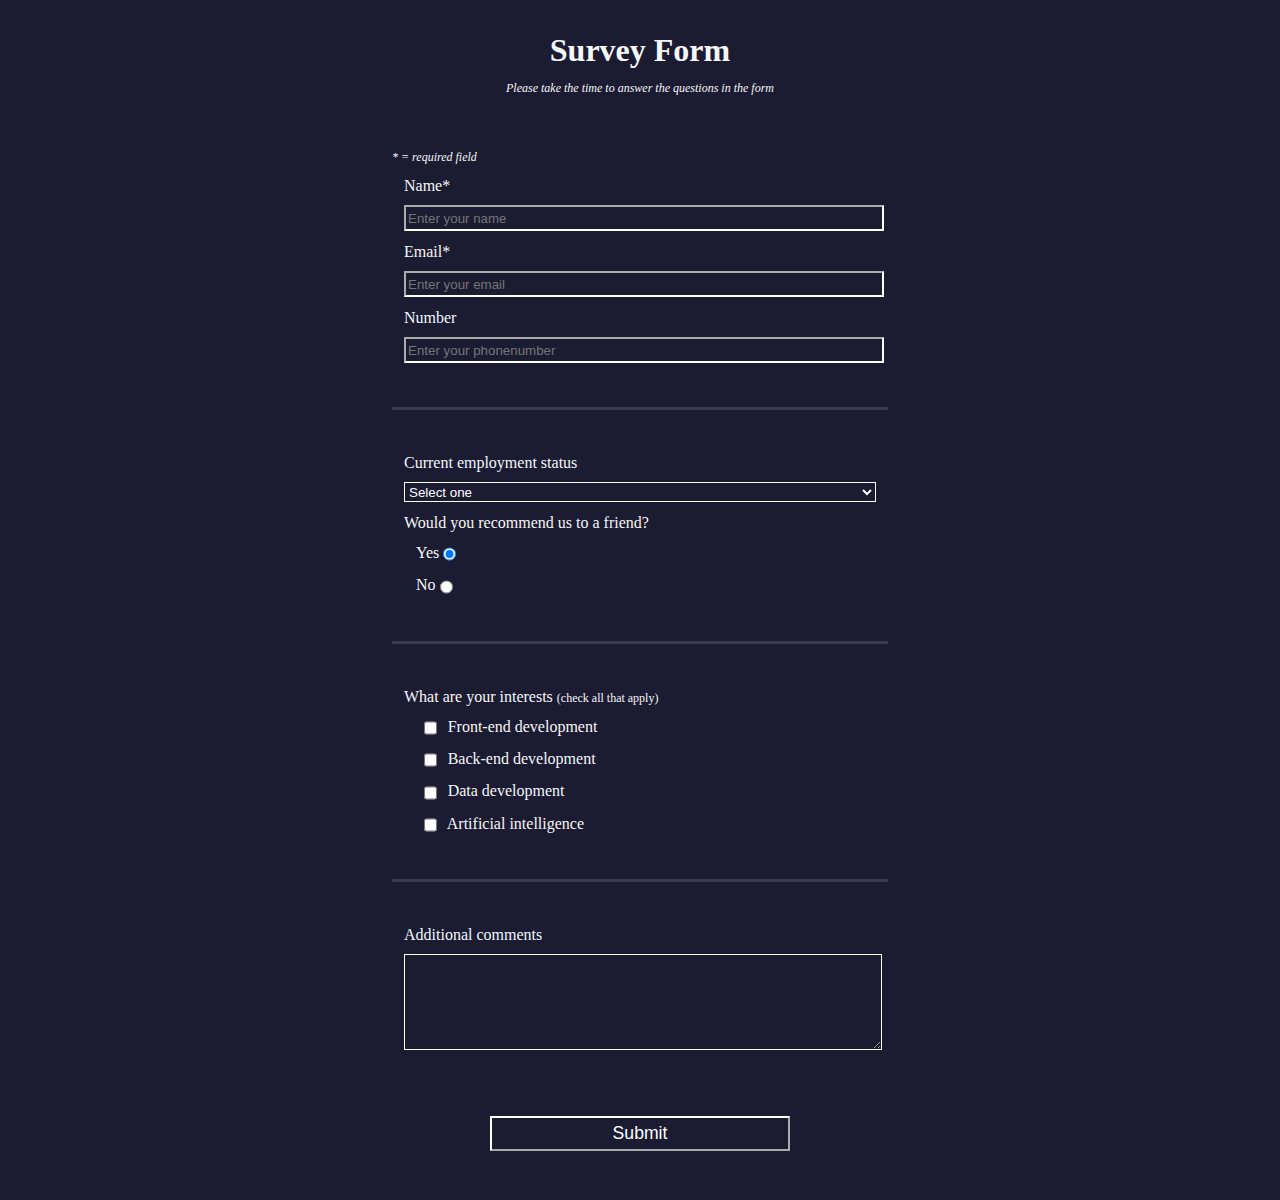
<file: BasicSurveyForm/index.html>
<!DOCTYPE html>
<html>
  <head>
    <meta charset="UTF-8">
    <link rel="stylesheet" href="styles.css" />
    <title>Survey Form</title>
    <h1 id="title">Survey Form</h1>
    <p id="description">Please take the time to answer the questions in the form</p>
  </head>
  <body>
    <form id="survey-form">
      <fieldset>
        <p class="secondp">* = required field</p>
        <label for="name" id="name-label">Name* <input id="name" type="text" placeholder="Enter your name" required/></label>
        <label for="email" id="email-label">Email* <input id="email" type="email" required placeholder="Enter your email"/></label>
        <label for="number" id="number-label">Number <input id="number" type="number" min="0" max="10" placeholder="Enter your phonenumber"/></label>
      </fieldset>
      <fieldset>
        <label for="dropdown">
          Current employment status
          <select id="dropdown">
            <option>Select one</option>
            <option>Student</option>
            <option>Full time employed</option>
            <option>Part time employed</option>
            <option>Other</option>
          </select>
        </label>
        <label>
          Would you recommend us to a friend?
          <label >Yes <input class="inline" type="radio" name="recommend" value="yes" checked/> </label>
          <label>No <input class="inline" type="radio" name="recommend" value="no"/></label>
        </label>
      </fieldset>
      <fieldset>
        <label>
          What are your interests <span class="small-text">(check all that apply)</span>
          <label class ="checkboxes" for="frontend">
            <input class="inline" type="checkbox" id="frontend" value="1"/>
            Front-end development
          </label>
          <label class ="checkboxes" for="backend">
            <input class="inline" type="checkbox" id="backend" value="2"/>
            Back-end development
          </label>
          <label class ="checkboxes" for="data">
            <input class="inline" type="checkbox" id="data" value="3"/>
            Data development
          </label>
          <label class ="checkboxes" for="AI">
            <input class="inline" type="checkbox" id="AI" value="4"/>
            Artificial intelligence
          </label>
        </label>
      </fieldset>
      <fieldset>
        <label>
          Additional comments
          <textarea cols="30" rows="6">
          </textarea>
        </label>
      </fieldset>
      <input id="submit" type="submit" value="Submit" />
    </form>
  </body>

</html
</file>
<file: BasicSurveyForm/styles.css>
body {
    width: 100%;
    height: 100vh;
    margin: 0;
    background-color: #1b1b32;
    color: #f5f6f7;
    font-family: Tahoma;
    font-size: 16px;
  }
  
  form {
    width: 60vw;
    max-width: 500px;
    min-width: 300px;
    margin: 0 auto;
    padding-bottom: 2em;
  }
  
  fieldset {
    border: none;
    padding: 2rem 0;
    border-bottom: 3px solid #3b3b4f;
  }
  
  fieldset:last-of-type {
    border-bottom: none;
  }
  
  h1, p {
    text-align: center;
    margin: 1em auto;
    margin-bottom: 0
  }
  
  .secondp {
    text-align: left;
  }
  
  .small-text {
    font-size: 12px;
  }
  
  p {
    font-size: 12px;
    font-style: italic;
    margin-bottom: 10px;
  }
  
  label {
    display: block;
    margin: 12px
  }
  
  input, textarea, select {
    margin: 10px 0 0;
    width: 100%;
    min-height: 20px;
    background-color: #1b1b32;
    border-color: white;
    color: white;
  }
  
  .inline {
    display: inline;
    width: unset;
    margin: 0 0.5em 0 0;
    vertical-align: middle;
  }
  
  .checkboxes {
    margin-left: 20px;
  }
  
  input[type="submit"] {
    display: block;
    width: 60%;
    margin: 1em auto;
    height: 2em;
    font-size: 1.1rem;
    background-color: #1b1b32;
    border-color: white;
    color: white;
    min-width: 300px;
  }
</file>
